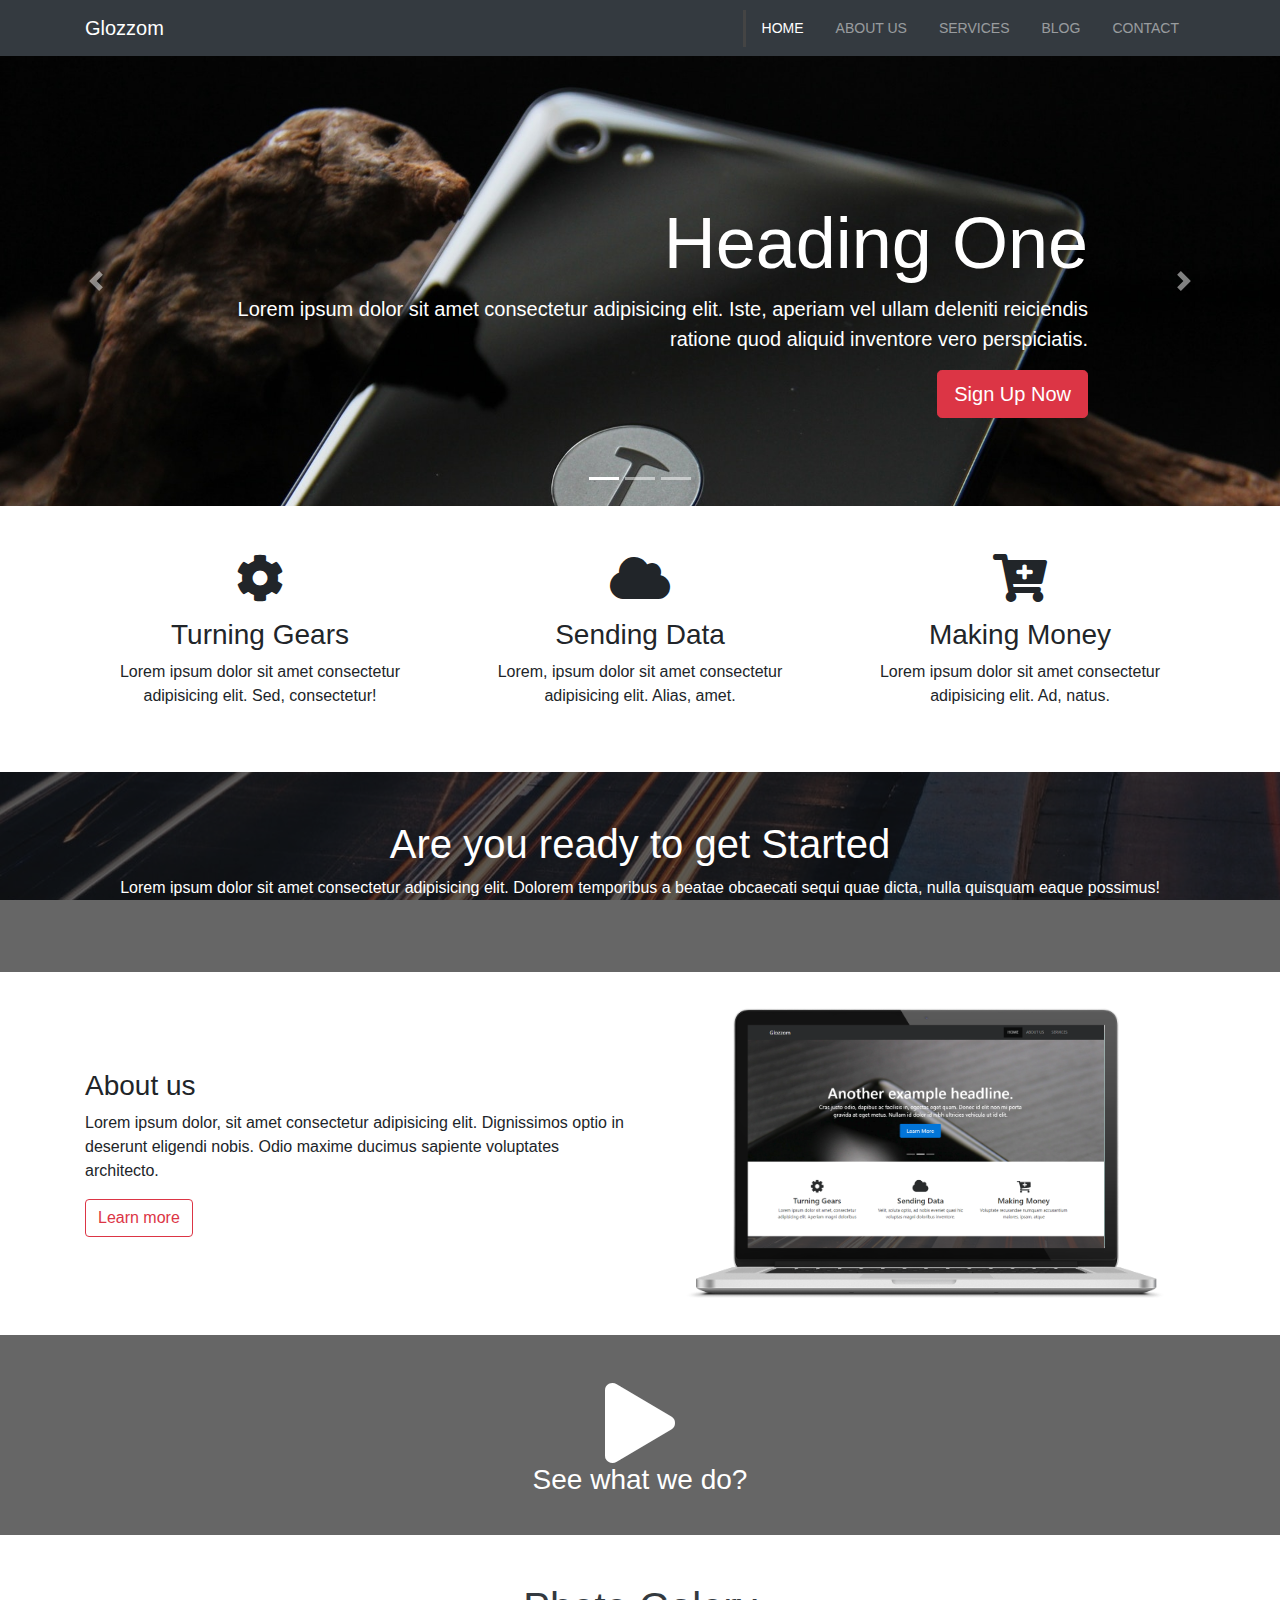
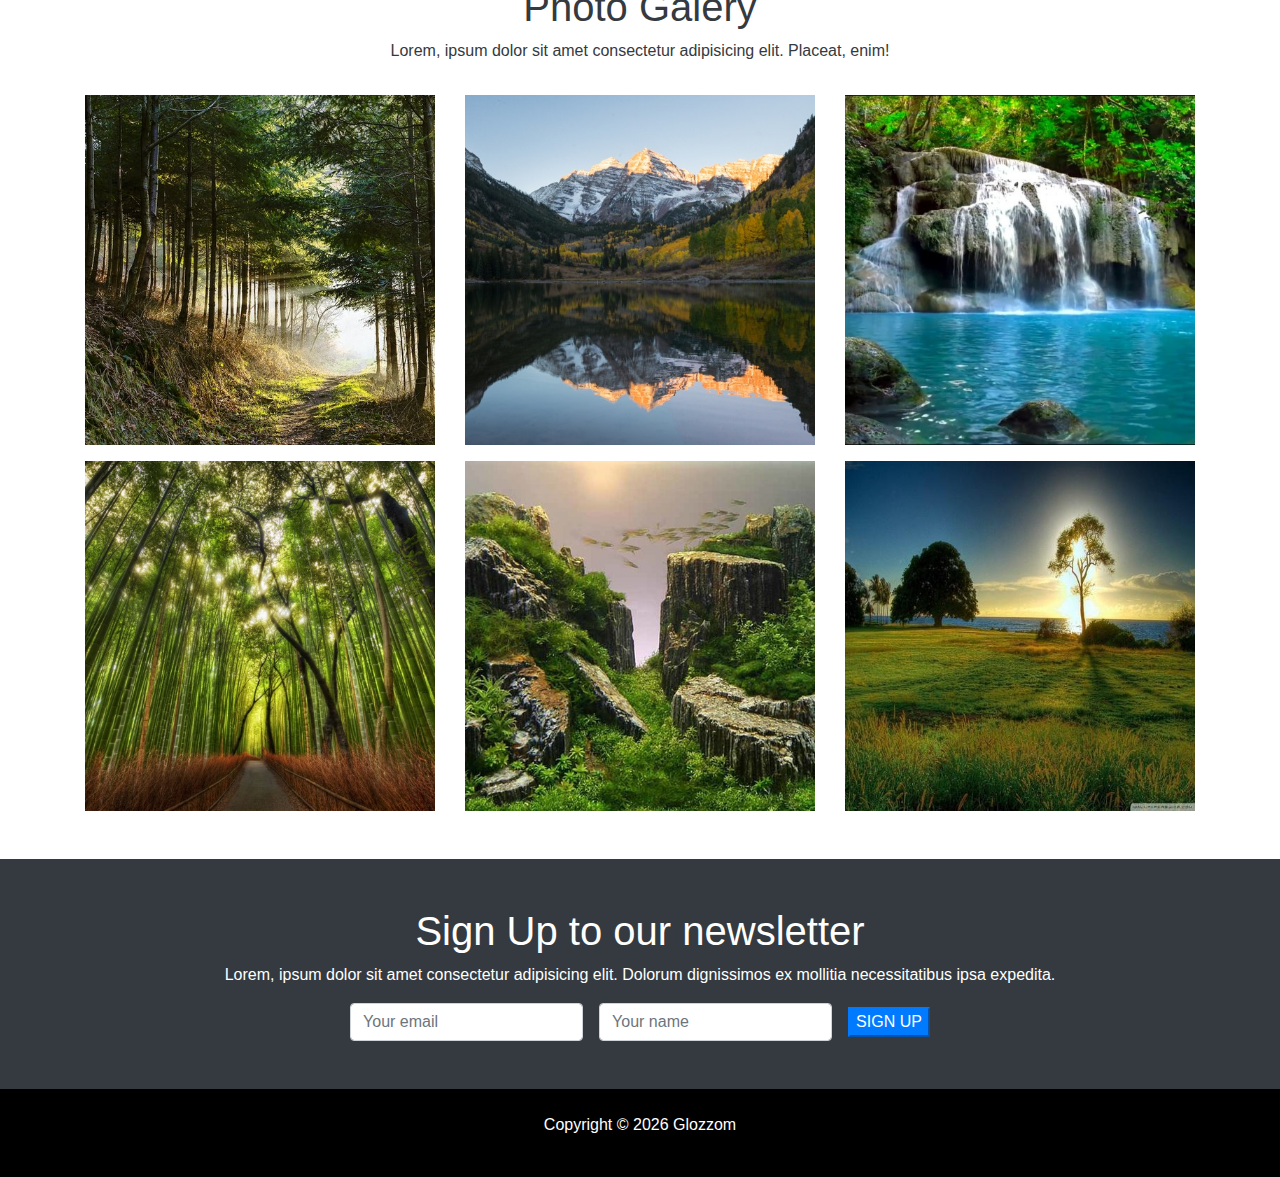
<file: index.html>
<!DOCTYPE html>
<html lang="en">

<head>
  <meta charset="UTF-8">
  <meta name="viewport" content="width=device-width, initial-scale=1.0">
  <meta http-equiv="X-UA-Compatible" content="ie=edge">
  <link rel="stylesheet" href="vendors/css/all.css">
  <link rel="stylesheet" href="vendors/bootstrap.css">
  <link rel="stylesheet" href="css/style.css">
  <title>Bootstrap Theme</title>
</head>

<body>
  <nav class="navbar navbar-expand-sm navbar-dark bg-dark">
    <div class="container">
      <a href="index.html" class="navbar-brand">Glozzom</a>
      <button class="navbar-toggler" data-toggle="collapse" data-target="#navbarCollapse">
        <span class="navbar-toggler-icon"></span>
      </button>
      <div class="collapse navbar-collapse" id="navbarCollapse">
        <ul class="navbar-nav ml-auto">
          <li class="nav-item active">
            <a href="index.html" class="nav-link">Home</a>
          </li>
          <li class="nav-item">
            <a href="about.html" class="nav-link">About Us</a>
          </li>
          <li class="nav-item">
            <a href="services.html" class="nav-link">Services</a>
          </li>
          <li class="nav-item">
            <a href="blog.html" class="nav-link">Blog</a>
          </li>
          <li class="nav-item">
            <a href="contact.html" class="nav-link">Contact</a>
          </li>
        </ul>
      </div>
    </div>
  </nav>


  <!-- SHOWCASE SLIDER -->
  <section id="showcase">
    <div id="myCarousel" class="carousel slide" data-ride="carousel">
      <ol class="carousel-indicators">
        <li data-target="#myCarousel" data-slide-to="0" class="active"></li>
        <li data-target="#myCarousel" data-slide-to="1"></li>
        <li data-target="#myCarousel" data-slide-to="2"></li>
      </ol>
      <div class="carousel-inner">
        <div class="carousel-item carousel-image-1 active">
          <div class="container">
            <div class="carousel-caption d-none d-sm-block text-right mb-5">
              <h1 class="display-3">Heading One</h1>
              <p class="lead">Lorem ipsum dolor sit amet consectetur adipisicing elit. Iste, aperiam vel ullam deleniti reiciendis ratione quod aliquid inventore vero perspiciatis.</p>
              <a href="#" class="btn btn-danger btn-lg">Sign Up Now</a>
            </div>
          </div>
        </div>

        <div class="carousel-item carousel-image-2">
          <div class="container">
            <div class="carousel-caption d-none d-sm-block mb-5">
              <h1 class="display-3">Heading Two</h1>
              <p class="lead">Lorem ipsum dolor sit amet consectetur adipisicing elit. Iste, aperiam vel ullam deleniti reiciendis ratione quod aliquid inventore vero perspiciatis.</p>
              <a href="#" class="btn btn-primary btn-lg">Learn More</a>
            </div>
          </div>
        </div>

        <div class="carousel-item carousel-image-3">
          <div class="container">
            <div class="carousel-caption d-none d-sm-block text-right mb-5">
              <h1 class="display-3">Heading Three</h1>
              <p class="lead">Lorem ipsum dolor sit amet consectetur adipisicing elit. Iste, aperiam vel ullam deleniti reiciendis ratione quod aliquid inventore vero perspiciatis.</p>
              <a href="#" class="btn btn-success btn-lg">Learn More</a>
            </div>
          </div>
        </div>
      </div>

      <a href="#myCarousel" data-slide="prev" class="carousel-control-prev">
        <span class="carousel-control-prev-icon"></span>
      </a>

      <a href="#myCarousel" data-slide="next" class="carousel-control-next">
        <span class="carousel-control-next-icon"></span>
      </a>
    </div>
  </section>


<div id="home-icons" class="my-5 text-center">
  <div class="container">
    <div class="row">
      <div class="col-md-4">

         <i class="fas fa-cog fa-3x mb-3"></i>
         <h3>Turning Gears</h3>
         <p>Lorem ipsum dolor sit amet consectetur adipisicing elit. Sed, consectetur!
         </p>
      </div>

      <div class="col-md-4">

        <i class="fas fa-cloud fa-3x mb-3"></i>
        <h3>Sending Data</h3>
        <p>Lorem, ipsum dolor sit amet consectetur adipisicing elit. Alias, amet.</p>
      </div>

      <div class="col-md-4">

        <i class="fas fa-cart-plus fa-3x mb-3"></i>
        <h3>Making Money</h3> 
        <p>Lorem ipsum dolor sit amet consectetur adipisicing elit. Ad, natus.</p>
      </div>

    </div>
  </div>
</div>

<div id="bg-box" class=" text-center text-white">
  <div class="dark-overlay py-5">
  <div class="container">
    <h1>Are you ready to get Started</h1>
    <p>Lorem ipsum dolor sit amet consectetur adipisicing elit. Dolorem temporibus a 
      beatae obcaecati sequi quae dicta, nulla quisquam eaque possimus!</p>
  </div>
</div>
</div>

<div id="about-us">
  <div class="container">
    <div class="row">
      <div class="col-md-6 align-self-center">
        <h3>About us</h3>
        <p>Lorem ipsum dolor, sit amet consectetur adipisicing elit. Dignissimos optio in deserunt 
          eligendi nobis. Odio maxime ducimus sapiente voluptates architecto.
        </p>
         <div class="btn btn-outline-danger">Learn more</div>
      </div>
      <div class="col-md-6">
        <img src="img/laptop.png" class="img-fluid" alt="" />
      </div>
    </div>
  </div>
</div>

<div id="what-we-do" class="text-white text-center">
  <div class="dark-overlay py-5">
    <i class="fas fa-play fa-5x"></i>
    <h3>See what we do?</h3>
  </div>
</div>


<div id="gallery" class="mt-5">
  <div class="container">
    <div class="row text-center text-dark ">
      <div class="col">
        <h1>Photo Galery</h1>
        <p>Lorem, ipsum dolor sit amet consectetur adipisicing elit. Placeat, enim!</p>
      </div>
    </div>
       <div class="row">
      <div class="col-md-4 mt-3">
        <img src="img/carousel1.jpg" alt=""class="img-fluid">
      </div>
      <div class="col-md-4 mt-3">
        <img src="img/carousel2.jpg" alt=""class="img-fluid">
      </div>
      <div class="col-md-4 mt-3">
        <img src="img/carousel3.jpg" alt=""class="img-fluid">
      </div>
      <div class="col-md-4 mt-3">
        <img src="img/carousel4.jpg" alt=""class="img-fluid">
      </div>
      <div class="col-md-4 mt-3">
        <img src="img/carousel5.jpg" alt=""class="img-fluid">
      </div>
      <div class="col-md-4 mt-3">
        <img src="img/carousel5.jpeg" alt="" class="img-fluid">
      </div>
      </div>
    </div>
    
    <div id="newsletter" class="mt-5 bg-dark py-5 text-center text-white">
      <div class="container">
        <h1>Sign Up to our newsletter</h1>
        <p>Lorem, ipsum dolor sit amet consectetur adipisicing elit. Dolorum dignissimos ex mollitia
           necessitatibus ipsa expedita.</p>

          <form class="form-inline justify-content-center">
            <input type="text" class="form-control mr-3" placeholder="Your email">
            <input type="text" class="form-control mr-3" placeholder="Your name">
            <button class="btn-primary">SIGN UP</button>
          </form>
      </div>
    </div>
    



  <!-- FOOTER -->
  <footer id="main-footer" class="text-center p-4">
    <div class="container">
      <div class="row">
        <div class="col">
          <p>Copyright &copy;
            <span id="year"></span> Glozzom</p>
        </div>
      </div>
    </div>
  </footer>


  <!-- VIDEO MODAL -->
  <div class="modal fade" id="videoModal">
    <div class="modal-dialog">
      <div class="modal-content">
        <div class="modal-body">
          <button class="close" data-dismiss="modal">
            <span>&times;</span>
          </button>
          <iframe src="" frameborder="0" height="350" width="100%" allowfullscreen></iframe>
        </div>
      </div>
    </div>
  </div>



  <script src="vendors/js/jquery.js"></script>
  <script src="vendors/js/popper.js"></script>
  <script src="vendors/js/bootstrap.js"></script>

  <script>
    // Get the current year for the copyright
    $('#year').text(new Date().getFullYear());

    // Configure Slider
    $('.carousel').carousel({
      interval: 6000,
      pause: 'hover'
    });

  </script>
</body>

</html>
</file>
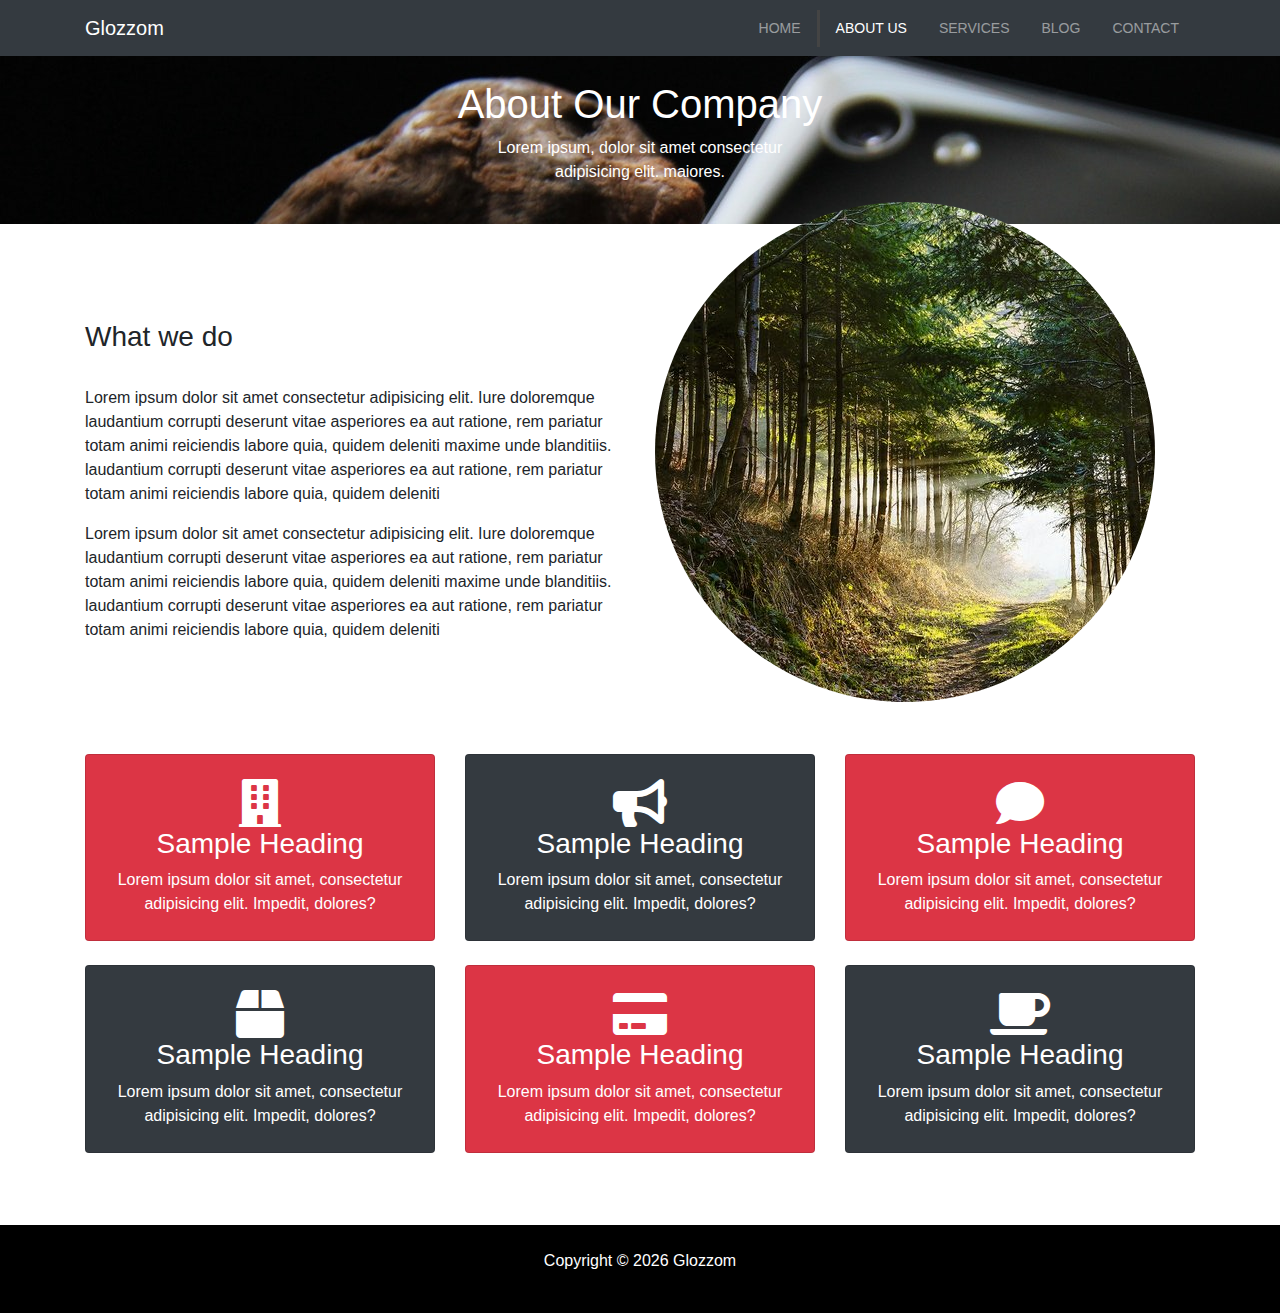
<file: about.html>
<!DOCTYPE html>
<html lang="en">

<head>
  <meta charset="UTF-8">
  <meta name="viewport" content="width=device-width, initial-scale=1.0">
  <meta http-equiv="X-UA-Compatible" content="ie=edge">
  <link rel="stylesheet" href="vendors/css/all.css">
  <link rel="stylesheet" href="vendors/bootstrap.css" >
  <link rel="stylesheet" href="css/style.css">
  <title>Bootstrap Theme</title>
</head>

<body>
  <nav class="navbar navbar-expand-sm navbar-dark bg-dark">
    <div class="container">
      <a href="index.html" class="navbar-brand">Glozzom</a>
      <button class="navbar-toggler" data-toggle="collapse" data-target="#navbarCollapse">
        <span class="navbar-toggler-icon"></span>
      </button>
      <div class="collapse navbar-collapse" id="navbarCollapse">
        <ul class="navbar-nav ml-auto">
          <li class="nav-item">
            <a href="index.html" class="nav-link">Home</a>
          </li>
          <li class="nav-item active">
            <a href="about.html" class="nav-link">About Us</a>
          </li>
          <li class="nav-item">
            <a href="services.html" class="nav-link">Services</a>
          </li>
          <li class="nav-item">
            <a href="blog.html" class="nav-link">Blog</a>
          </li>
          <li class="nav-item">
            <a href="contact.html" class="nav-link">Contact</a>
          </li>
        </ul>
      </div>
    </div>
  </nav>
<div class="about-banner">
  <div class="container text-center py-4 text-white">
    <h1>About Our Company</h1>
    <p>Lorem ipsum, dolor sit amet consectetur <br> adipisicing elit.  maiores.
    </p>
  </div>
</div>

<div class="about-content">
  <div class="container">
    <div class="row py-5">
      <div class="col-md-6 my-5 ">
        <h3>What we do</h3> <br
        <p>Lorem ipsum dolor sit amet consectetur adipisicing elit. Iure doloremque 
          laudantium corrupti deserunt vitae asperiores ea aut ratione, rem pariatur 
          totam animi reiciendis labore quia, quidem deleniti maxime unde blanditiis.
          laudantium corrupti deserunt vitae asperiores ea aut ratione, rem pariatur 
          totam animi reiciendis labore quia, quidem deleniti
        </p>
        <p>Lorem ipsum dolor sit amet consectetur adipisicing elit. Iure doloremque 
          laudantium corrupti deserunt vitae asperiores ea aut ratione, rem pariatur 
          totam animi reiciendis labore quia, quidem deleniti maxime unde blanditiis.
          laudantium corrupti deserunt vitae asperiores ea aut ratione, rem pariatur 
          totam animi reiciendis labore quia, quidem deleniti
        </p>
      </div>
      <div class="col-md-6">
        <img src="img/carousel1.jpg"   class="img-fluid rounded-circle about-img">
      </div>
    </div>
  </div>
</div>

<div class="about-icons pb-5">
  <div class="container text-white text-center">
    <div class="row">
    <div class="col-md-4">
      <div class="card bg-danger p-4">
        <i class="fas fa-building fa-3x"></i>
          <h3>Sample Heading</h3>
          <p class="m-0">Lorem ipsum dolor sit amet, consectetur adipisicing elit. Impedit, dolores?</p>
      </div>
    </div>

    <div class="col-md-4">
      <div class="card bg-dark p-4">
      <i class="fas fa-bullhorn fa-3x"></i>
        <h3>Sample Heading</h3>
        <p class="m-0">Lorem ipsum dolor sit amet, consectetur adipisicing elit. Impedit, dolores?</p>
      </div>
    </div>

    <div class="col-md-4">
      <div class="card bg-danger p-4">
      <i class="fas fa-comment fa-3x"></i>
        <h3>Sample Heading</h3>
        <p class="m-0">Lorem ipsum dolor sit amet, consectetur adipisicing elit. Impedit, dolores?</p>
      </div>
    </div>
    </div>
  <div class="row my-4 ">
    <div class="col-md-4">
      <div class="card bg-dark p-4">
        <i class="fas fa-box fa-3x"></i>
          <h3>Sample Heading</h3>
          <p class="m-0">Lorem ipsum dolor sit amet, consectetur adipisicing elit. Impedit, dolores?</p>
      </div>
    </div>

    <div class="col-md-4">
      <div class="card bg-danger p-4">
      <i class="fas fa-credit-card fa-3x"></i>
        <h3>Sample Heading</h3>
        <p class="m-0">Lorem ipsum dolor sit amet, consectetur adipisicing elit. Impedit, dolores?</p>
      </div>
    </div>

    <div class="col-md-4">
      <div class="card bg-dark p-4">
      <i class="fas fa-coffee fa-3x"></i>
        <h3>Sample Heading</h3>
        <p class="m-0">Lorem ipsum dolor sit amet, consectetur adipisicing elit. Impedit, dolores?</p>
      </div>
    </div>
  </div>

</div>
</div>

  <!-- FOOTER -->
  <footer id="main-footer" class="text-center p-4">
    <div class="container">
      <div class="row">
        <div class="col">
          <p>Copyright &copy;
            <span id="year"></span> Glozzom</p>
        </div>
      </div>
    </div>
  </footer>


  <script src="vendors/js/jquery.js"></script>
  <script src="vendors/js/popper.js"></script>
  <script src="vendors/js/bootstrap.js"></script>

  <script>
    // Get the current year for the copyright
    $('#year').text(new Date().getFullYear());

  </script>
</body>

</html>
</file>
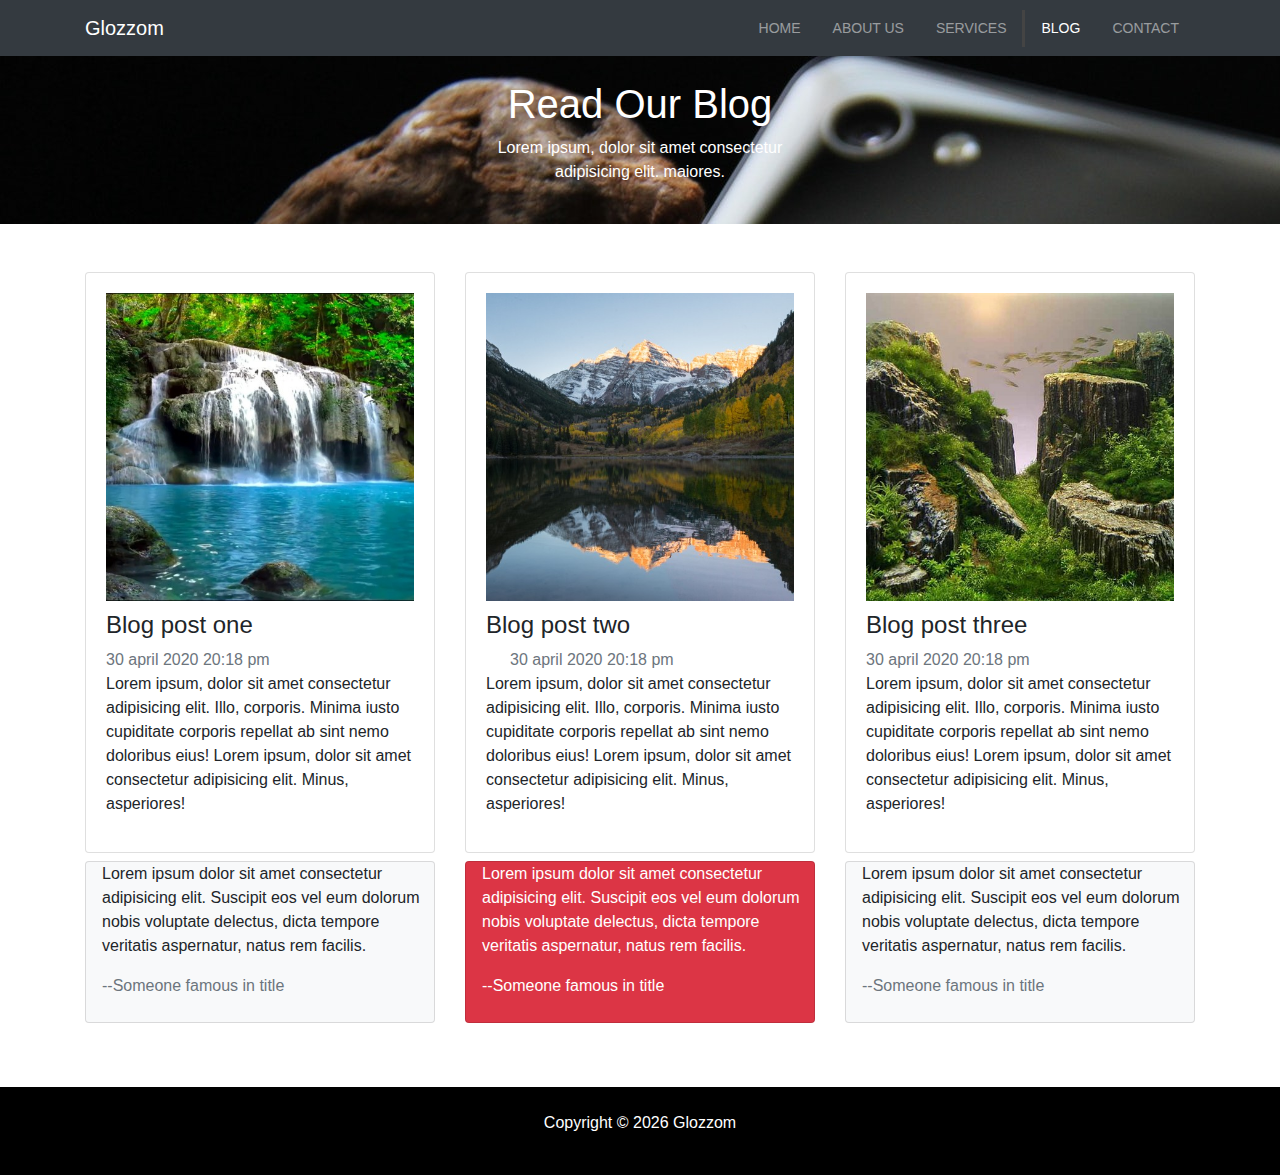
<file: blog.html>
<!DOCTYPE html>
<html lang="en">

<head>
  <meta charset="UTF-8">
  <meta name="viewport" content="width=device-width, initial-scale=1.0">
  <meta http-equiv="X-UA-Compatible" content="ie=edge">
  <link rel="stylesheet" href="vendors/css/all.css">
  <link rel="stylesheet" href="vendors/bootstrap.css" >
  <link rel="stylesheet" href="css/style.css">
  <title>Bootstrap Theme</title>
</head>

<body>
  <nav class="navbar navbar-expand-sm navbar-dark bg-dark">
    <div class="container">
      <a href="index.html" class="navbar-brand">Glozzom</a>
      <button class="navbar-toggler" data-toggle="collapse" data-target="#navbarCollapse">
        <span class="navbar-toggler-icon"></span>
      </button>
      <div class="collapse navbar-collapse" id="navbarCollapse">
        <ul class="navbar-nav ml-auto">
          <li class="nav-item">
            <a href="index.html" class="nav-link">Home</a>
          </li>
          <li class="nav-item">
            <a href="about.html" class="nav-link">About Us</a>
          </li>
          <li class="nav-item">
            <a href="services.html" class="nav-link">Services</a>
          </li>
          <li class="nav-item active">
            <a href="blog.html" class="nav-link">Blog</a>
          </li>
          <li class="nav-item">
            <a href="contact.html" class="nav-link">Contact</a>
          </li>
        </ul>
      </div>
    </div>
  </nav>

  <div class="about-banner">
    <div class="container text-center  text-white py-4">
      <h1>Read Our Blog</h1>
      <p>Lorem ipsum, dolor sit amet consectetur <br> adipisicing elit.  maiores.
      </p>
    </div>
  </div>

 <div class="blog-services ">
   <div class="container ">
     <div class="row mt-5">
       <div class="col-md-4 ">
         <div class="card ">
           <div class="card-body  ">
             <img src="img/carousel3.jpg" class="img-fluid" > 
             <h4 >Blog post one </h4> 
             <span class="text-muted">30 april 2020 20:18 pm</span> 
              <p>Lorem ipsum, dolor sit amet consectetur adipisicing elit. Illo, corporis.
               Minima iusto cupiditate corporis repellat ab sint nemo doloribus eius! Lorem ipsum, 
               dolor sit amet consectetur adipisicing elit. Minus, asperiores!
            </p> 

           </div>
         </div>
       </div>

       <div class="col-md-4">
        <div class="card">
          <div class="card-body">
            <img src="img/carousel2.jpg" class="img-fluid" alt="">
            <h4>Blog post two</h4>
            <span class="text-muted pl-4">30 april 2020 20:18 pm</span> 
            <p>Lorem ipsum, dolor sit amet consectetur adipisicing elit. Illo, corporis.
             Minima iusto cupiditate corporis repellat ab sint nemo doloribus eius! Lorem ipsum, 
             dolor sit amet consectetur adipisicing elit. Minus, asperiores!
          </p> 
          </div>
        </div>
      </div>

      <div class="col-md-4">
        <div class="card">
          <div class="card-body">
            <img src="img/carousel5.jpg" class="img-fluid" alt="">
            <h4>Blog post three</h4>
            <span class="text-muted">30 april 2020 20:18 pm</span> 
            <p>Lorem ipsum, dolor sit amet consectetur adipisicing elit. Illo, corporis.
             Minima iusto cupiditate corporis repellat ab sint nemo doloribus eius! Lorem ipsum, 
             dolor sit amet consectetur adipisicing elit. Minus, asperiores!
          </p> 

          </div>
        </div>
      </div>
     </div>

     <div class="row mb-5">
       <div class="col-md-4" >
         <div class="card bg-light mt-2 pl-3 mb-3">
           <p>Lorem ipsum dolor sit amet consectetur adipisicing elit. Suscipit eos vel eum dolorum 
             nobis voluptate delectus, dicta tempore veritatis aspernatur, natus rem facilis. 
            </p> 
            <span class="text-muted mb-4" >--Someone famous in title</span> 

         </div>
       </div>

       <div class="col-md-4 text-white" >
        <div class="card bg-danger mt-2 pl-3 mb-3">
          <p>Lorem ipsum dolor sit amet consectetur adipisicing elit. Suscipit eos vel eum dolorum 
            nobis voluptate delectus, dicta tempore veritatis aspernatur, natus rem facilis. 
           </p> 
           <p class="pb-2">--Someone famous in title </p>
     </div>
   </div>
   <div class="col-md-4" >
    <div class="card bg-light mt-2 pl-3 mb-3">
      <p>Lorem ipsum dolor sit amet consectetur adipisicing elit. Suscipit eos vel eum dolorum 
        nobis voluptate delectus, dicta tempore veritatis aspernatur, natus rem facilis. 
       </p> 
       <span class="text-muted mb-4 " >--Someone famous in title</span> 
    </div>
    </div>
 </div>
</div>
</div>


  <!-- FOOTER -->
  <footer id="main-footer" class="text-center p-4">
    <div class="container">
      <div class="row">
        <div class="col">
          <p>Copyright &copy;
            <span id="year"></span> Glozzom</p>
        </div>
      </div>
    </div>
  </footer>


  <script src="vendors/js/jquery.js"></script>
  <script src="vendors/js/popper.js"></script>
  <script src="vendors/js/bootstrap.js"></script>

  <script>
    // Get the current year for the copyright
    $('#year').text(new Date().getFullYear());

  </script>
</body>

</html>
</file>
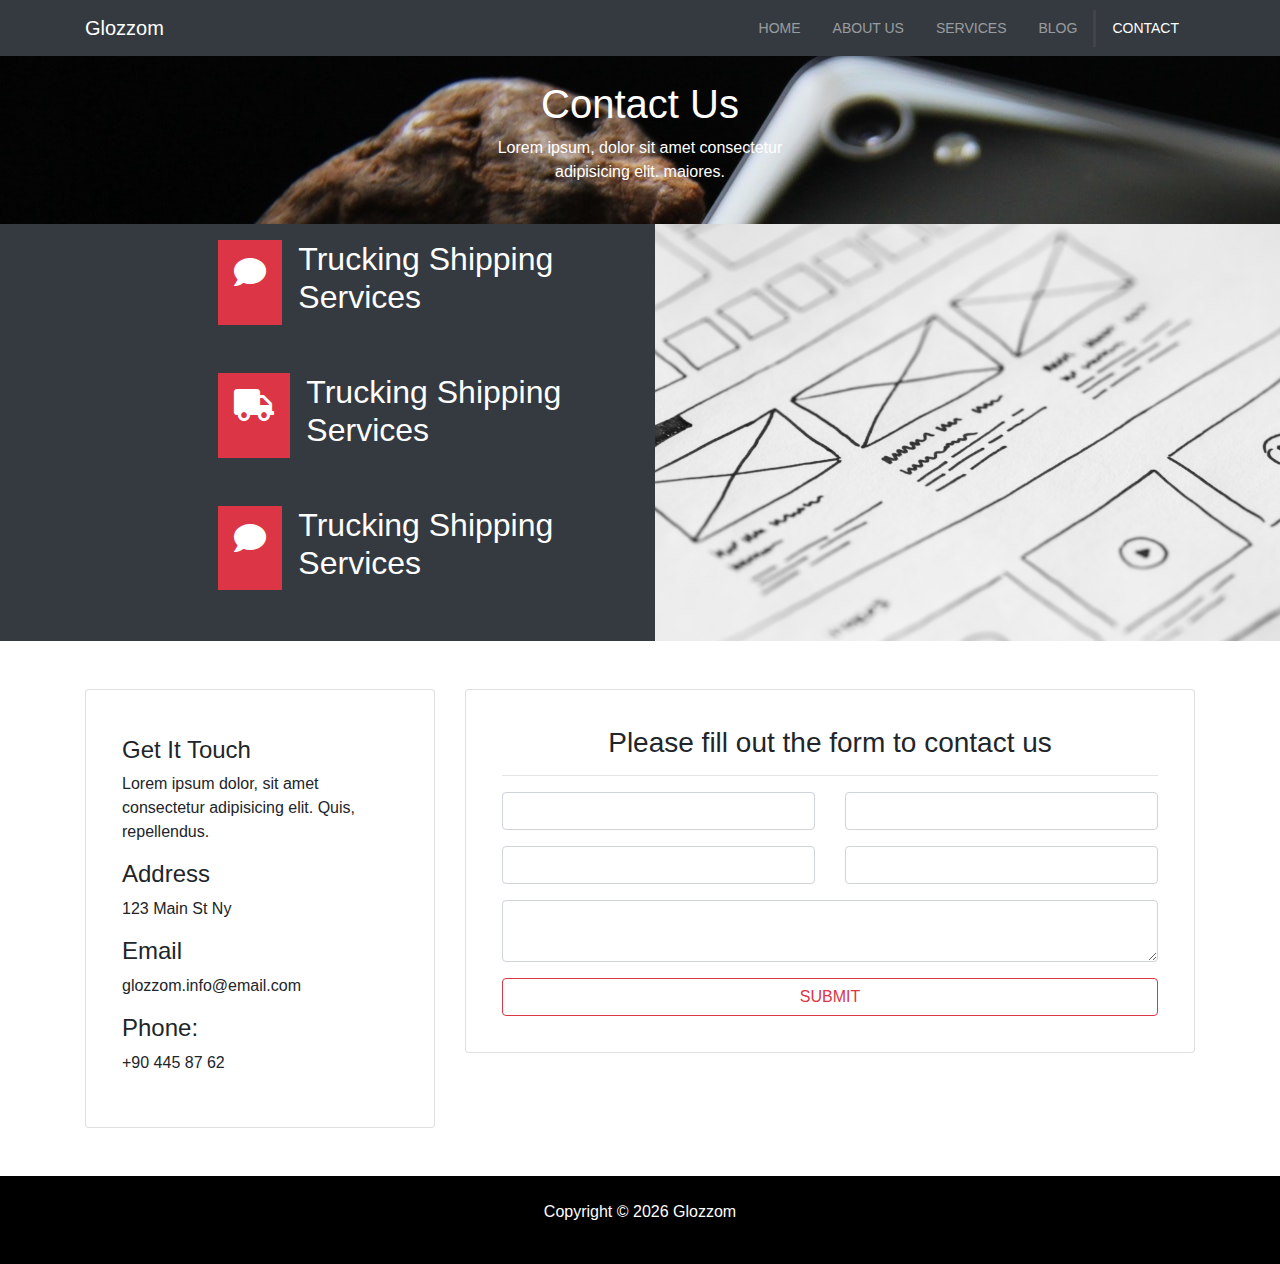
<file: contact.html>
<!DOCTYPE html>
<html lang="en">

<head>
  <meta charset="UTF-8">
  <meta name="viewport" content="width=device-width, initial-scale=1.0">
  <meta http-equiv="X-UA-Compatible" content="ie=edge">
  <link rel="stylesheet" href="vendors/css/all.css">
  <link rel="stylesheet" href="vendors/bootstrap.css" >
  <link rel="stylesheet" href="css/style.css">
  <title>Bootstrap Theme</title>
</head>

<body>
  <nav class="navbar navbar-expand-sm navbar-dark bg-dark">
    <div class="container">
      <a href="index.html" class="navbar-brand">Glozzom</a>
      <button class="navbar-toggler" data-toggle="collapse" data-target="#navbarCollapse">
        <span class="navbar-toggler-icon"></span>
      </button>
      <div class="collapse navbar-collapse" id="navbarCollapse">
        <ul class="navbar-nav ml-auto">
          <li class="nav-item">
            <a href="index.html" class="nav-link">Home</a>
          </li>
          <li class="nav-item">
            <a href="about.html" class="nav-link">About Us</a>
          </li>
          <li class="nav-item">
            <a href="services.html" class="nav-link">Services</a>
          </li>
          <li class="nav-item">
            <a href="blog.html" class="nav-link">Blog</a>
          </li>
          <li class="nav-item active">
            <a href="contact.html" class="nav-link">Contact</a>
          </li>
        </ul>
      </div>
    </div>
  </nav>


  <div class="about-banner">
    <div class="container text-center  text-white py-4">
      <h1>Contact Us</h1>
      <p>Lorem ipsum, dolor sit amet consectetur <br> adipisicing elit.  maiores.
      </p>
    </div>
  </div>


    <div class="contact-info bg-dark text-white">
      <div class="row">
        <div class="col-md-4 offset-md-2">

          <div class="icon-boxes my-3 d-flex">
            <i class="fas fa-comment fa-2x bg-danger p-3 mr-3 " ></i>
            <h2>Trucking Shipping <br> Services</h2>
          </div>
          <div class="icon-boxes my-5 d-flex">
            <i class="fas fa-truck fa-2x bg-danger p-3 mr-3 " ></i>
            <h2>Trucking Shipping Services</h2>
          </div>
          <div class="icon-boxes my-5 d-flex">
            <i class="fas fa-comment fa-2x bg-danger p-3  mr-3" ></i>
            <h2>Trucking Shipping Services</h2>
          </div>
        </div>
        <div class="col-md-6">
          <img src="img/media.jpg" class="img-fluid" alt="">
        </div>
      </div>
    </div>
  
      <div class="contact-form my-5">
          <div class="container">
            <div class="row">                     
             <div class="col-md-4">
                <div class="card p-3">
                  <div class="card-body">
                        <h4>Get It Touch</h4>
                        <p>Lorem ipsum dolor, sit amet consectetur adipisicing elit. Quis, repellendus.</p>
                        <h4>Address</h4>
                        <p>123 Main St Ny</p>
                        <h4>Email</h4>
                        <p>glozzom.info@email.com</p>
                        <h4>Phone:</h4>
                        <p>+90 445 87 62</p>
                  </div>
              </div>
             </div>
              <div class="col-md-8">
                <div class="card p-3">
                  <div class="card-body">
                      <h3 class="text-center">Please fill out the form to contact us</h3>
                      <hr>
                      
                      <div class="row">
                        <div class="col-md-6"> 
                          <div class="form-group">
                            <input type="text" class="form-control">
                          </div>
                            
                        </div>
                        <div class="col-md-6"> 
                          <div class="form-group">
                            <input type="text" class="form-control">
                          </div>
                        </div>
                     </div>

                     <div class="row">
                      <div class="col-md-6"> 
                        <div class="form-group">
                          <input type="text" class="form-control">
                        </div>
                          
                      </div>
                      <div class="col-md-6"> 
                        <div class="form-group">
                          <input type="text" class="form-control">
                        </div>
                      </div>
                   </div>
                   <div class="row">
                     <div class="col">
                       <div class="form-group">
                         <textarea  class="form-control"></textarea>
                       </div>
                     </div>
                   </div>

                   <div class="row">
                    <div class="col">
                      
                       <a href="index.html" class="btn btn-outline-danger btn-block">SUBMIT</a>
                      </div>
                    </div>
                  </div>
                 </div>
                                       
              </div>
                          
                   
                  

                

                      </div>
                    </div>
      </div>
    </div>

  <!-- FOOTER -->
  <footer id="main-footer" class="text-center p-4">
    <div class="container">
      <div class="row">
        <div class="col">
          <p>Copyright &copy;
            <span id="year"></span> Glozzom</p>
        </div>
      </div>
    </div>
  </footer>


  <script src="vendors/js/jquery.js"></script>
  <script src="vendors/js/popper.js"></script>
  <script src="vendors/js/bootstrap.js"></script>

  <script>
    // Get the current year for the copyright
    $('#year').text(new Date().getFullYear());

  </script>
</body>

</html>
</file>
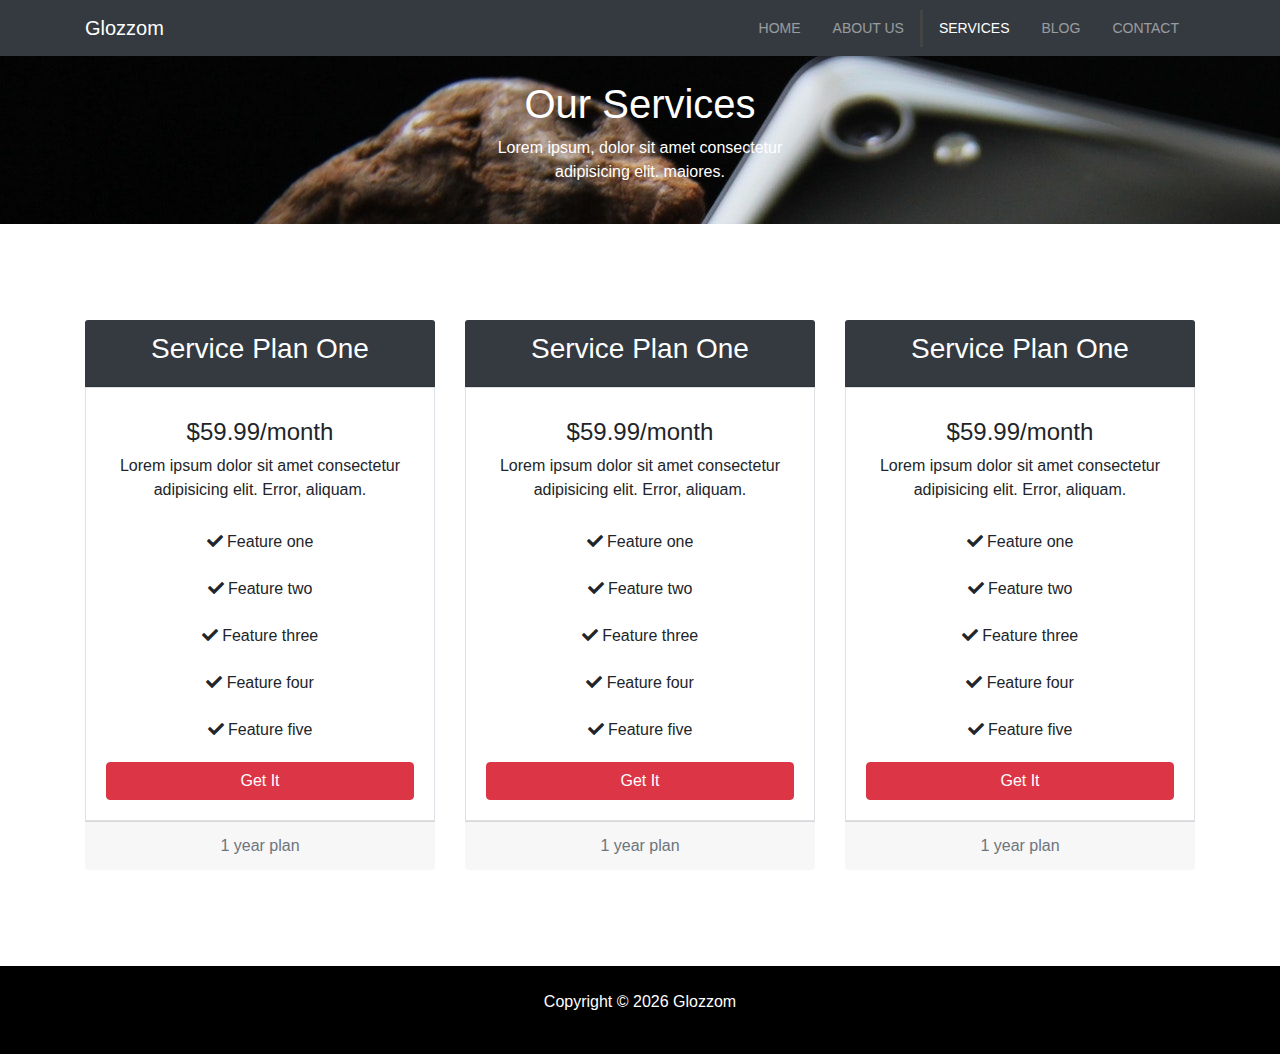
<file: services.html>
<!DOCTYPE html>
<html lang="en">

<head>
  <meta charset="UTF-8">
  <meta name="viewport" content="width=device-width, initial-scale=1.0">
  <meta http-equiv="X-UA-Compatible" content="ie=edge">
  <link rel="stylesheet" href="vendors/css/all.css">
  <link rel="stylesheet" href="vendors/bootstrap.css" >
  <link rel="stylesheet" href="css/style.css">
  <title>Bootstrap Theme</title>
</head>

<body>
  <nav class="navbar navbar-expand-sm navbar-dark bg-dark">
    <div class="container">
      <a href="index.html" class="navbar-brand">Glozzom</a>
      <button class="navbar-toggler" data-toggle="collapse" data-target="#navbarCollapse">
        <span class="navbar-toggler-icon"></span>
      </button>
      <div class="collapse navbar-collapse" id="navbarCollapse">
        <ul class="navbar-nav ml-auto">
          <li class="nav-item">
            <a href="index.html" class="nav-link">Home</a>
          </li>
          <li class="nav-item">
            <a href="about.html" class="nav-link">About Us</a>
          </li>
          <li class="nav-item active">
            <a href="services.html" class="nav-link">Services</a>
          </li>
          <li class="nav-item">
            <a href="blog.html" class="nav-link">Blog</a>
          </li>
          <li class="nav-item">
            <a href="contact.html" class="nav-link">Contact</a>
          </li>
        </ul>
      </div>
    </div>
  </nav>

  <div class="about-banner">
    <div class="container text-center py-4 text-white">
      <h1>Our Services</h1>
      <p>Lorem ipsum, dolor sit amet consectetur <br> adipisicing elit.  maiores.
      </p>
    </div>
  </div>

      <div class="services-section my-5">
        <div class="container text-center py-5 ">
          <div class="row">
            
            <div class="col-md-4 ">
                <div class="card border-0">
                  <div class="card-header bg-dark text-white">
                      <h3>Service Plan One</h3>
                  </div>
                    <div class="card-body border">
                      <h4>$59.99/month</h4>
                      <p>Lorem ipsum dolor sit amet consectetur adipisicing elit. Error, aliquam.
                      </p>
                     <ul class="list-group border-0">
                       <li class="list-group-item border-0">
                         <i class="fas fa-check"></i>
                         Feature one
                       </li>
                       <li class="list-group-item border-0">
                        <i class="fas fa-check"></i>
                        Feature two
                      </li>
                      <li class="list-group-item border-0">
                        <i class="fas fa-check"></i>
                        Feature three
                      </li>
                      <li class="list-group-item border-0">
                        <i class="fas fa-check"></i>
                        Feature four
                      </li>
                      <li class="list-group-item border-0">
                        <i class="fas fa-check"></i>
                        Feature five
                      </li>
                     </ul>
                     <button class="btn btn-danger mt-2 btn-block">Get It</button>
                    </div>
                    <div class="card-footer">
                      <span class="text-muted">1 year plan</span>
                    </div>
                </div>
            </div>

            <div class="col-md-4 ">
              <div class="card border-0">
                <div class="card-header bg-dark text-white">
                    <h3>Service Plan One</h3>
                </div>
                  <div class="card-body border">
                    <h4>$59.99/month</h4>
                    <p>Lorem ipsum dolor sit amet consectetur adipisicing elit. Error, aliquam.
                    </p>
                   <ul class="list-group border-0">
                     <li class="list-group-item border-0">
                       <i class="fas fa-check"></i>
                       Feature one
                     </li>
                     <li class="list-group-item border-0">
                      <i class="fas fa-check"></i>
                      Feature two
                    </li>
                    <li class="list-group-item border-0">
                      <i class="fas fa-check"></i>
                      Feature three
                    </li>
                    <li class="list-group-item border-0">
                      <i class="fas fa-check"></i>
                      Feature four
                    </li>
                    <li class="list-group-item border-0">
                      <i class="fas fa-check"></i>
                      Feature five
                    </li>
                   </ul>
                   <button class="btn btn-danger mt-2 btn-block">Get It</button>
                  </div>
                  <div class="card-footer">
                    <span class="text-muted">1 year plan</span>
                  </div>
              </div>
          </div>

          <div class="col-md-4 ">
            <div class="card border-0">
              <div class="card-header bg-dark text-white">
                  <h3>Service Plan One</h3>
              </div>
                <div class="card-body border">
                  <h4>$59.99/month</h4>
                  <p>Lorem ipsum dolor sit amet consectetur adipisicing elit. Error, aliquam.
                  </p>
                 <ul class="list-group border-0">
                   <li class="list-group-item border-0">
                     <i class="fas fa-check"></i>
                     Feature one
                   </li>
                   <li class="list-group-item border-0">
                    <i class="fas fa-check"></i>
                    Feature two
                  </li>
                  <li class="list-group-item border-0">
                    <i class="fas fa-check"></i>
                    Feature three
                  </li>
                  <li class="list-group-item border-0">
                    <i class="fas fa-check"></i>
                    Feature four
                  </li>
                  <li class="list-group-item border-0">
                    <i class="fas fa-check"></i>
                    Feature five
                  </li>
                 </ul>
                 <button class="btn btn-danger mt-2 btn-block">Get It</button>
                </div>
                <div class="card-footer">
                  <span class="text-muted">1 year plan</span>
                </div>
            </div>
        </div>

          </div>
        </div>
      </div>
  <!-- FOOTER -->
  <footer id="main-footer" class="text-center p-4">
    <div class="container">
      <div class="row">
        <div class="col">
          <p>Copyright &copy;
            <span id="year"></span> Glozzom</p>
        </div>
      </div>
    </div>
  </footer>


  <script src="vendors/js/jquery.js"></script>
  <script src="vendors/js/popper.js"></script>
  <script src="vendors/js/bootstrap.js"></script>

  <script>
    // Get the current year for the copyright
    $('#year').text(new Date().getFullYear());

  </script>
</body>

</html>
</file>
<file: css/style.css>
body {
  overflow-x: hidden;
}

.navbar .nav-link {
  font-size: 14px;
  text-transform: uppercase;
  padding-left: 1rem !important;
  padding-right: 1rem !important;
}

.navbar .nav-item.active {
  border-left: #444 3px solid;
}

.carousel-item {
  height: 450px;
}

.carousel-image-1 {
  background: url('../img/image1.jpg');
  background-size: cover;
}

.carousel-image-2 {
  background: url('../img/image2.jpg');
  background-size: cover;
}

.carousel-image-3 {
  background: url('../img/image3.jpg');
  background-size: cover;
}




#bg-box{
  background-image: url('../img/lights.jpg');
  background-attachment: fixed;
  min-height: 200px;
  position: relative;
}

.dark-overlay{
  position: absolute;
  width: 100%;
  height: 100%;
  top: 0;
  left: 0;
  background-color: rgba(0, 0, 0, .6);
}

#what-we-do{
  background-image: url('../img/media.jpg');
  background-attachment: fixed;
  min-height: 200px;
  position: relative;
}  

#main-footer{
  background-color:#000;
  color:#fff
}

.about-banner{
  background-image: url(../img/image1.jpg);
  background-attachment: fixed;
  
}

.about-img{
  margin-top:-70px;
}

h4{
  margin-top: 10px;
}

.card-header p{
  padding-top: 10px;
}
</file>
